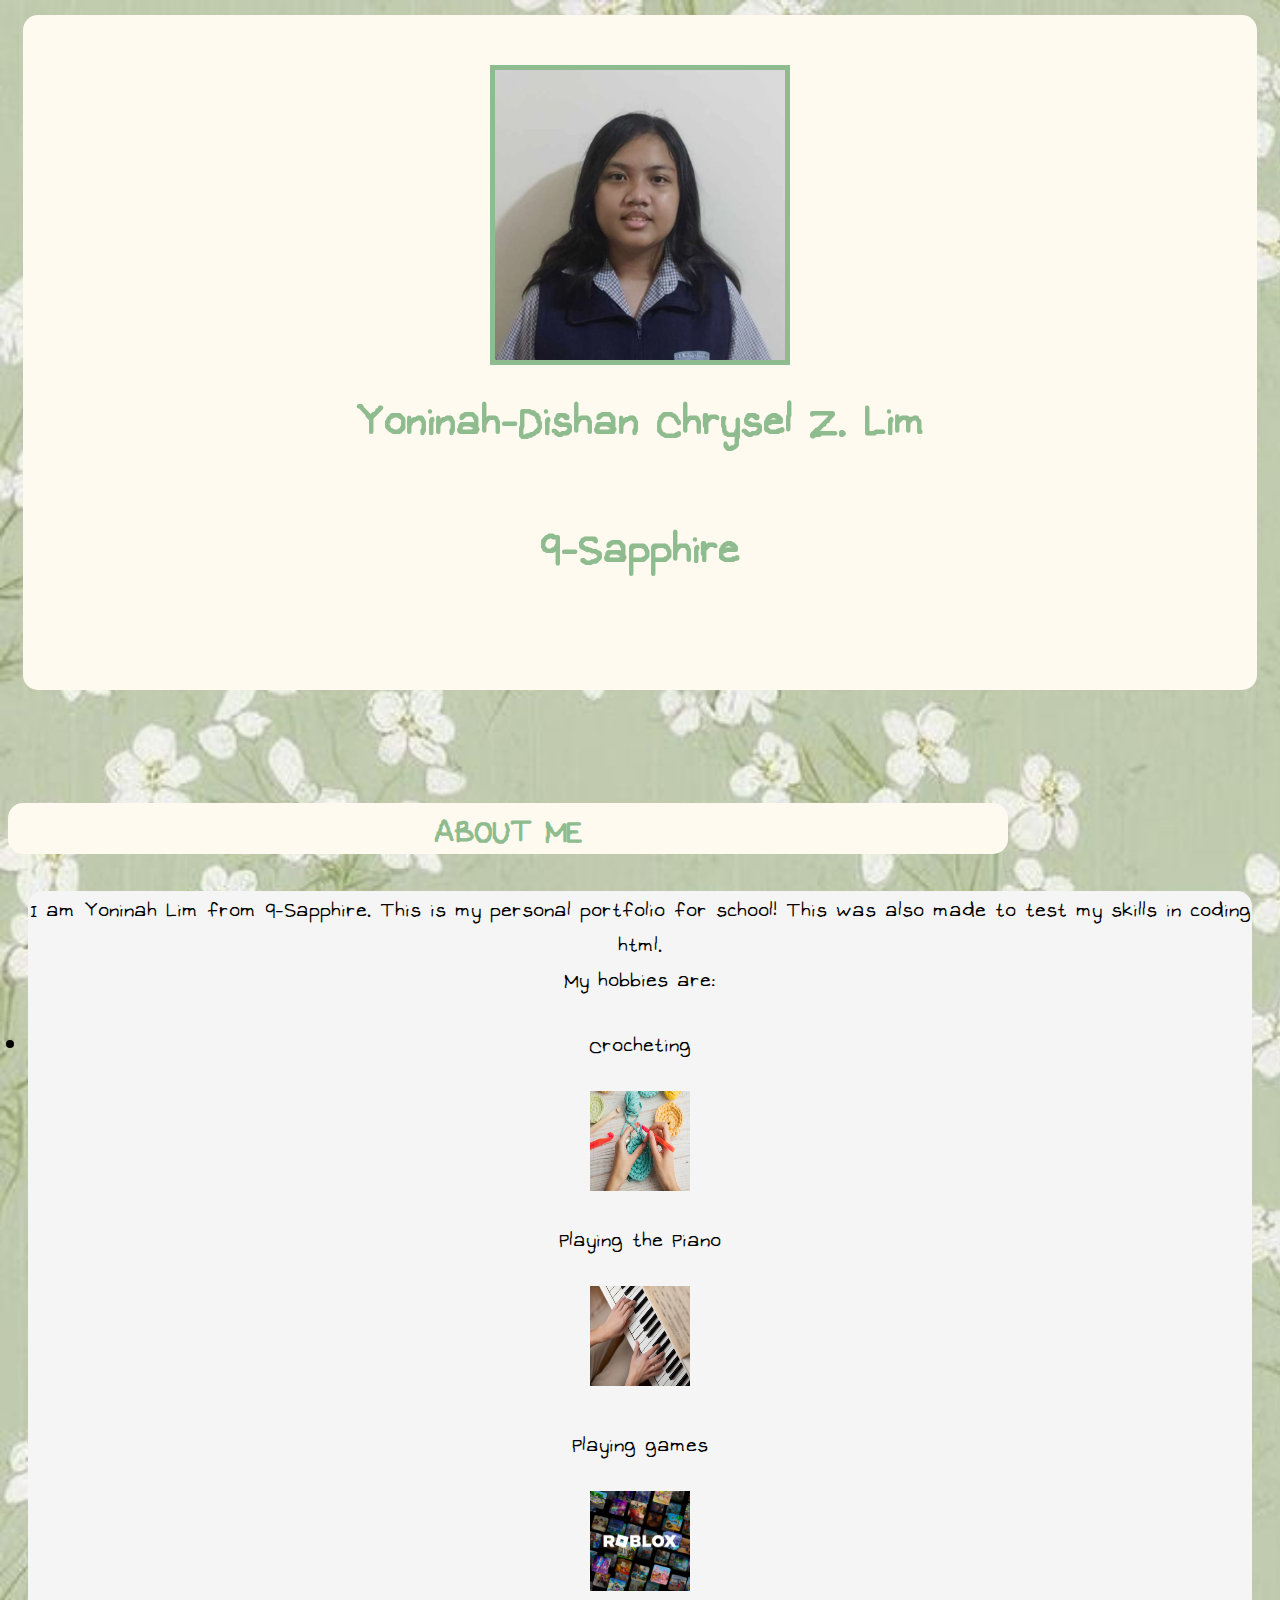
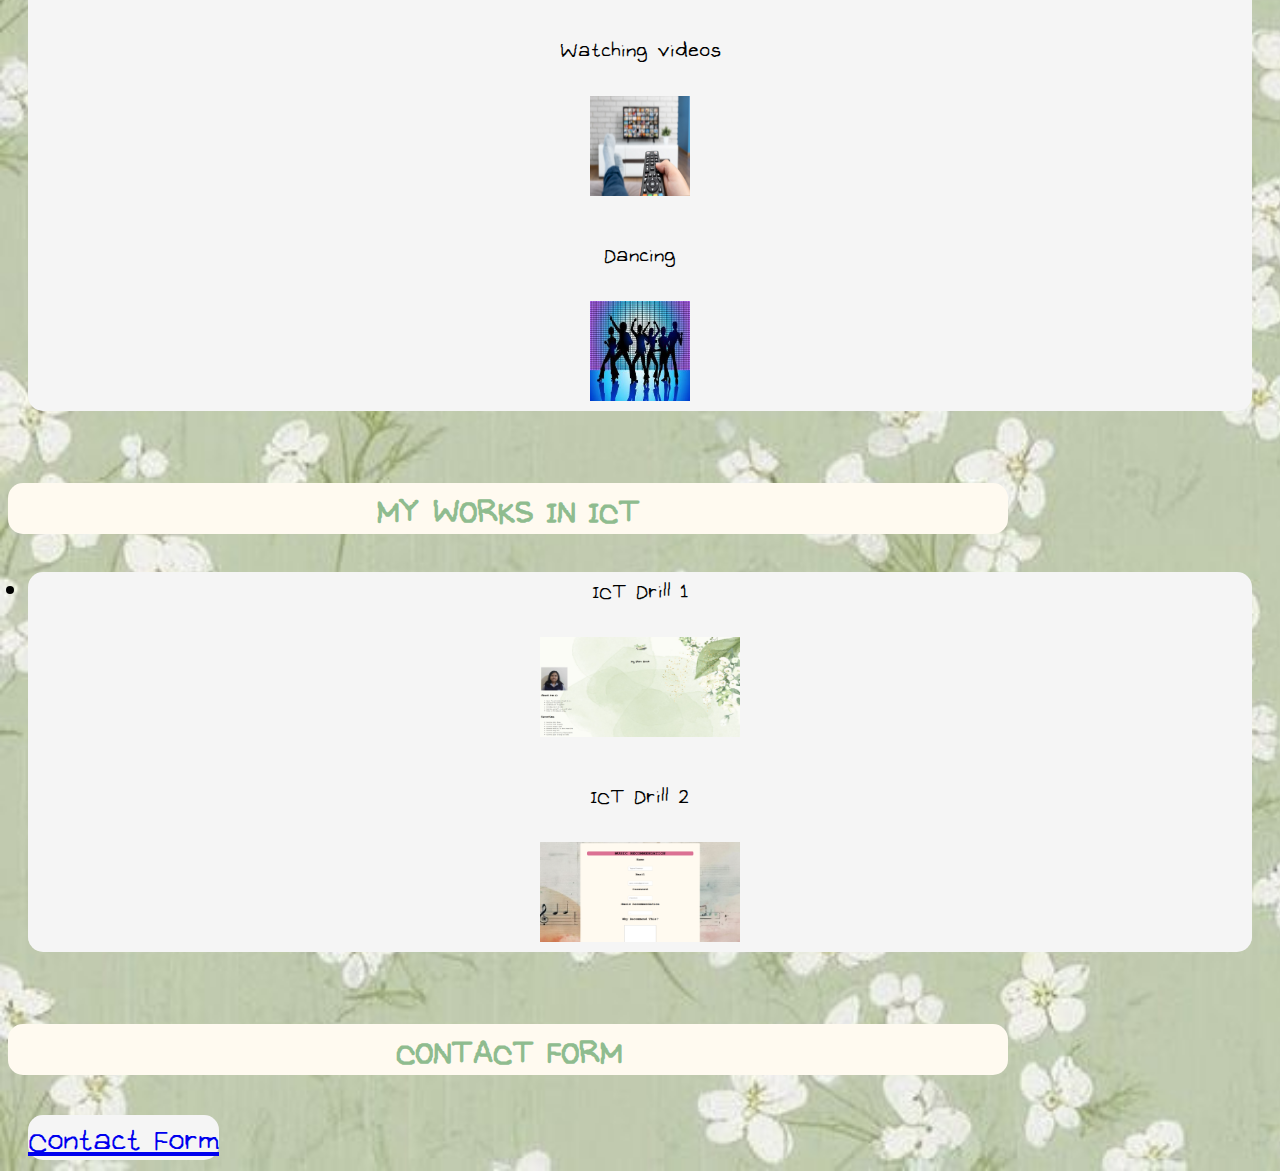
<file: index.html>
<!DOCTYPE html>
<html>
<head>
	<meta charset="utf-8">
	<meta name="viewport" content="width=device-width, initial-scale=1">
	<title> Q1 Project </title>
	<link rel="stylesheet" type="text/css" href="styles_Q1Project.css">
	<link href="stylesheet.css" rel="stylesheet">
</head>
<body>

	<h1 align="center" style="color: darkseagreen;" class="header"> 
		<img src="profile.png" alt="Profile" width="300px" height="300px" border="5px">
		<br>
		Yoninah-Dishan Chrysel Z. Lim 
		<p> 9-Sapphire </p>
	</h1>

	<br>
		<h2 align="center"> ABOUT ME </h2>
		<div class="text">
			<p align="center"> I am Yoninah Lim from 9-Sapphire. This is my personal portfolio for school! This was also made to test my skills in coding html. 
			<br>
			My hobbies are: </p>
			<li align="center"> 
				<ul align="center"> Crocheting </ul> <img src="crocheting.png" alt="Crocheting" width="100px" height="100px" align="center">
				<ul> Playing the Piano </ul> <img src="piano.png" alt="Piano" width="100px" height="100px">
				<ul> Playing games </ul> <img src="games.png" alt="Roblox" width="100px" height="100px">
				<ul> Watching videos </ul> <img src="watching.png" alt="Videos" width="100px" height="100px">
				<ul> Dancing </ul> <img src="dancing.png" alt="Dancing" width="100px" height="100px">
			</li>
		</div>

	<br>
		<h2 align="center"> MY WORKS IN ICT </h2>
		<div class="text">
			<li align="center"> 
				<ul> ICT Drill 1 </ul> <img src="1.png" alt="Drill 1" width="200px" height="100px">
				<ul> ICT Drill 2 </ul> <img src="2.png" alt="Drill 2" width="200px" height="100px">
			</li>
		</div>

	<br>
		<h2 align="center"> CONTACT FORM </h2>
		<a href="Q1Project_Contact_Form.html" target="_blank" class="text" style="font-size: 45px;"> Contact Form </a>

</body>

</html>
</file>
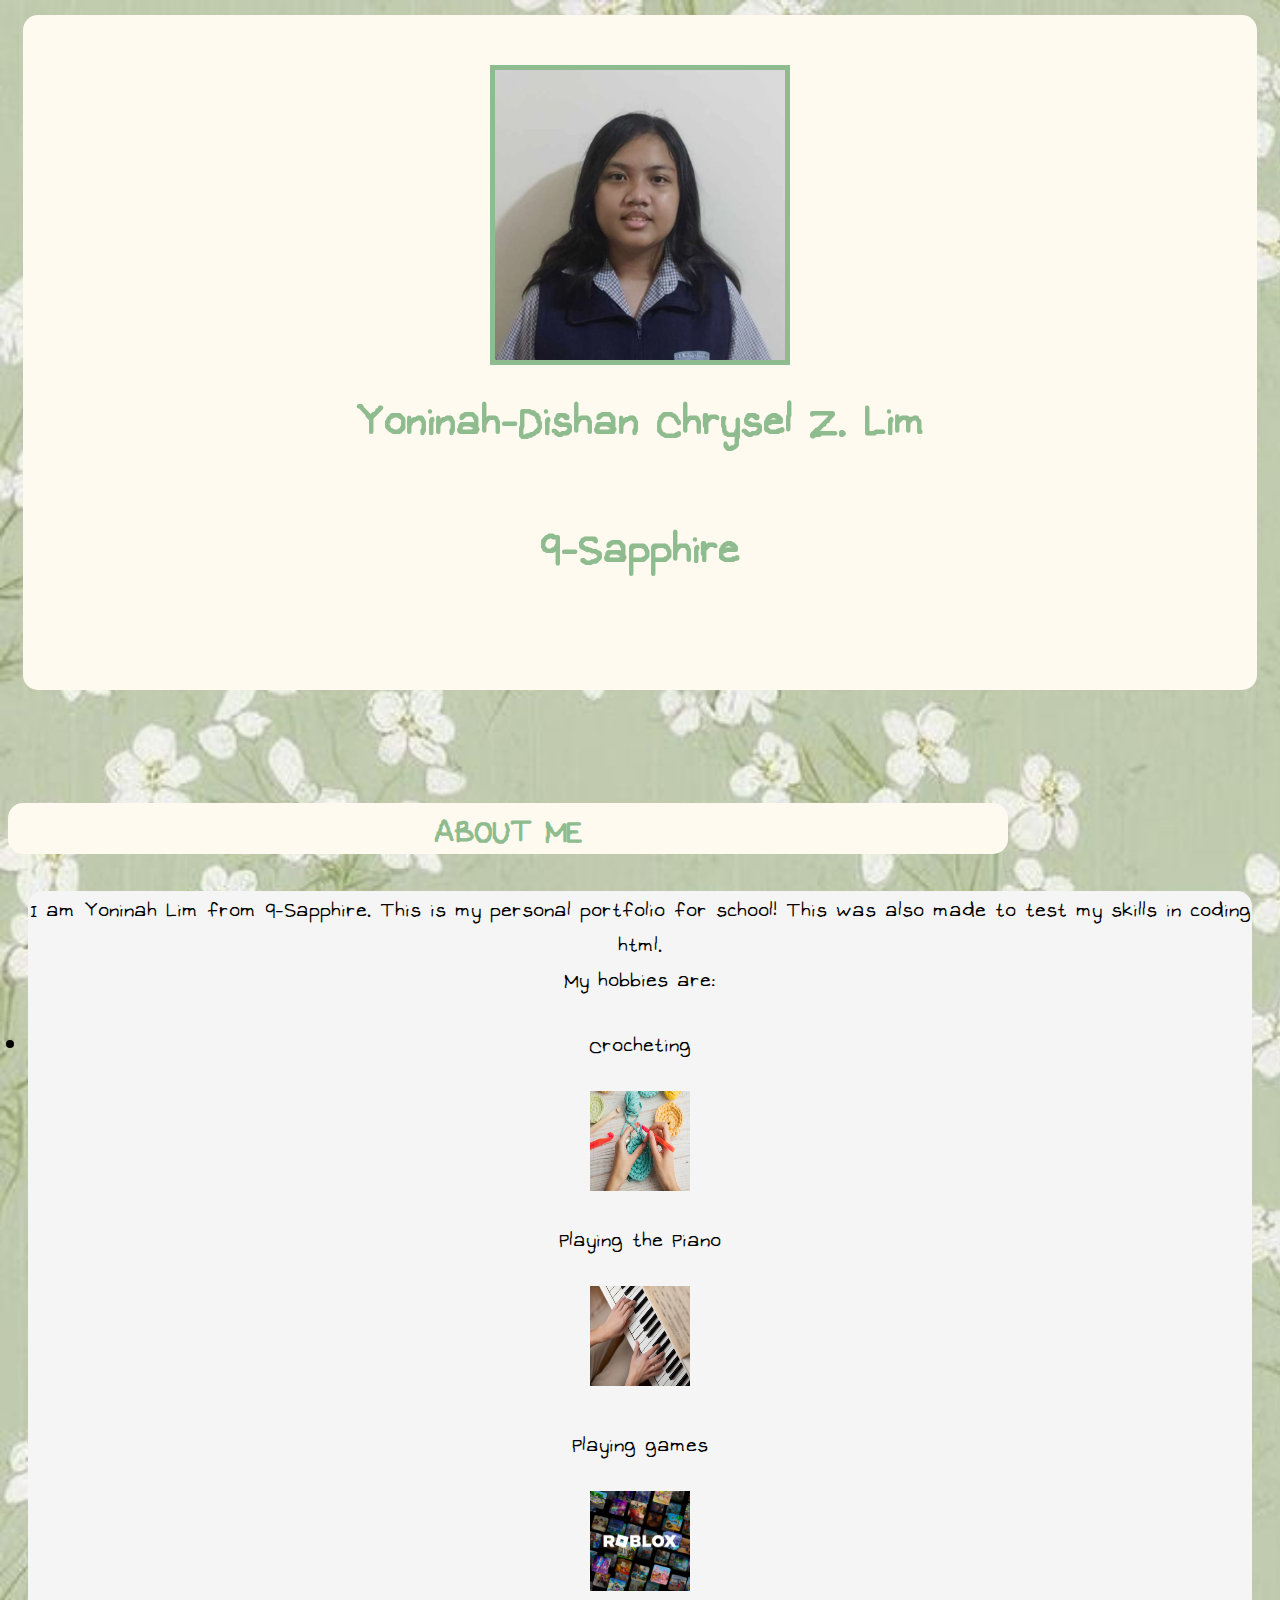
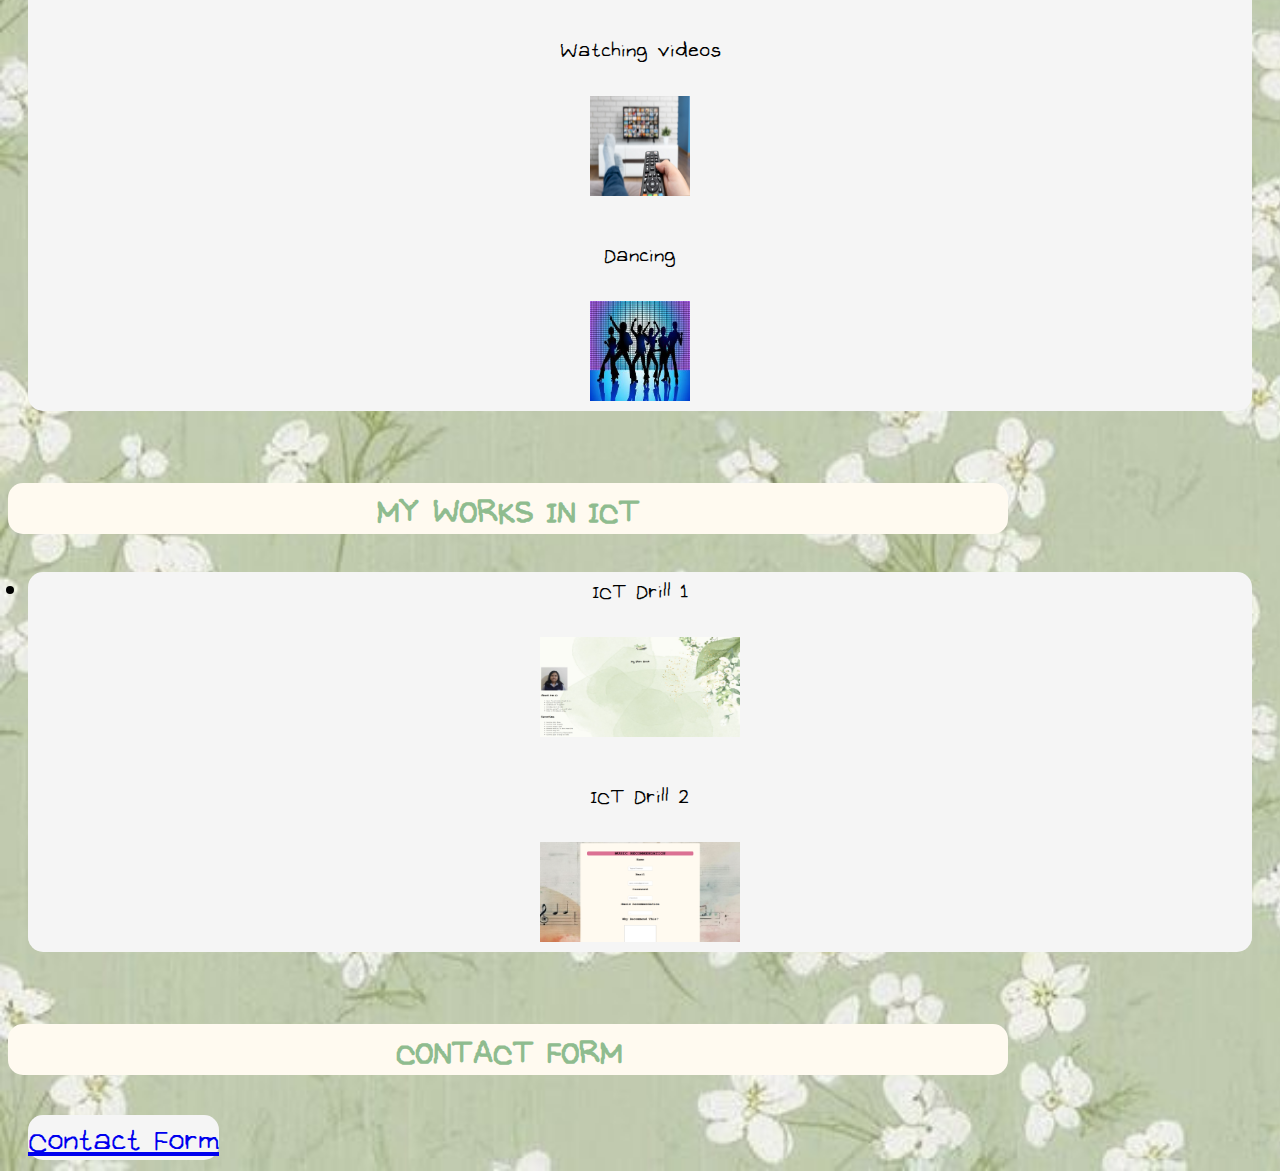
<file: Index.html>
<!DOCTYPE html>
<html>
<head>
	<meta charset="utf-8">
	<meta name="viewport" content="width=device-width, initial-scale=1">
	<title> Q1 Project </title>
	<link rel="stylesheet" type="text/css" href="styles_Q1Project.css">
	<link href="stylesheet.css" rel="stylesheet">
</head>
<body>

	<h1 align="center" style="color: darkseagreen;" class="header"> 
		<img src="profile.png" alt="Profile" width="300px" height="300px" border="5px">
		<br>
		Yoninah-Dishan Chrysel Z. Lim 
		<p> 9-Sapphire </p>
	</h1>

	<br>
		<h2 align="center"> ABOUT ME </h2>
		<div class="text">
			<p align="center"> I am Yoninah Lim from 9-Sapphire. This is my personal portfolio for school! This was also made to test my skills in coding html. 
			<br>
			My hobbies are: </p>
			<li align="center"> 
				<ul align="center"> Crocheting </ul> <img src="crocheting.png" alt="Crocheting" width="100px" height="100px" align="center">
				<ul> Playing the Piano </ul> <img src="piano.png" alt="Piano" width="100px" height="100px">
				<ul> Playing games </ul> <img src="games.png" alt="Roblox" width="100px" height="100px">
				<ul> Watching videos </ul> <img src="watching.png" alt="Videos" width="100px" height="100px">
				<ul> Dancing </ul> <img src="dancing.png" alt="Dancing" width="100px" height="100px">
			</li>
		</div>

	<br>
		<h2 align="center"> MY WORKS IN ICT </h2>
		<div class="text">
			<li align="center"> 
				<ul> ICT Drill 1 </ul> <img src="1.png" alt="Drill 1" width="200px" height="100px">
				<ul> ICT Drill 2 </ul> <img src="2.png" alt="Drill 2" width="200px" height="100px">
			</li>
		</div>

	<br>
		<h2 align="center"> CONTACT FORM </h2>
		<a href="file:///C:/Users/John%20Llevron%20Lim/Desktop/ICT%20Project/Q1Project_Contact_Form.html" target="_blank" class="text" style="font-size: 45px;"> Contact Form </a>

</body>

</html>
</file>
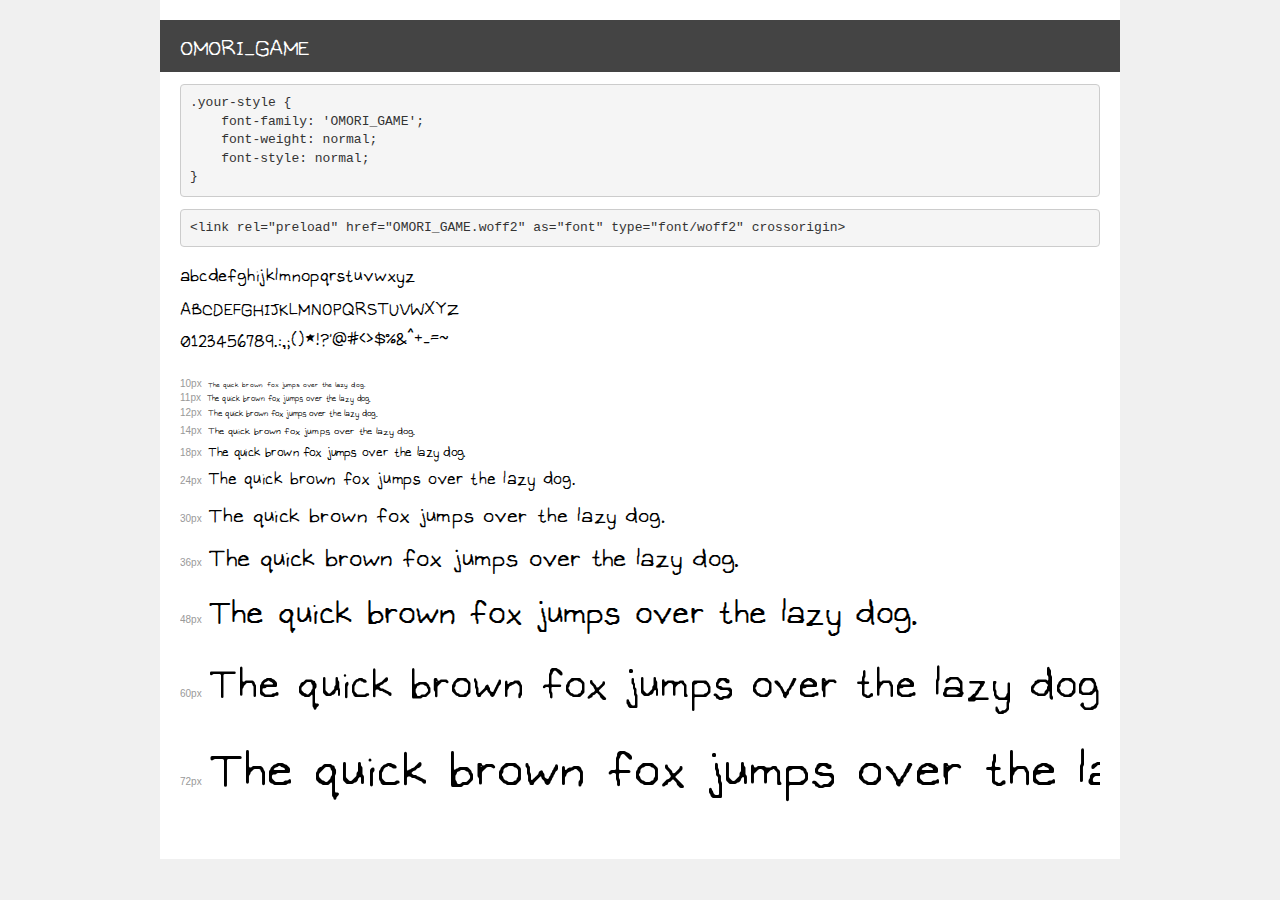
<file: demo.html>
<!DOCTYPE html>
<html lang="en">
<head>
    <meta charset="utf-8">
    <meta http-equiv="X-UA-Compatible" content="IE=edge">
    <meta name="viewport" content="width=device-width, initial-scale=1">
    <meta name="robots" content="noindex, noarchive">
    <meta name="format-detection" content="telephone=no">
    <title>Transfonter demo</title>
    <link href="stylesheet.css" rel="stylesheet">
    <style>
        /*
        http://meyerweb.com/eric/tools/css/reset/
        v2.0 | 20110126
        License: none (public domain)
        */
        html, body, div, span, applet, object, iframe,
        h1, h2, h3, h4, h5, h6, p, blockquote, pre,
        a, abbr, acronym, address, big, cite, code,
        del, dfn, em, img, ins, kbd, q, s, samp,
        small, strike, strong, sub, sup, tt, var,
        b, u, i, center,
        dl, dt, dd, ol, ul, li,
        fieldset, form, label, legend,
        table, caption, tbody, tfoot, thead, tr, th, td,
        article, aside, canvas, details, embed,
        figure, figcaption, footer, header, hgroup,
        menu, nav, output, ruby, section, summary,
        time, mark, audio, video {
            margin: 0;
            padding: 0;
            border: 0;
            font-size: 100%;
            font: inherit;
            vertical-align: baseline;
        }
        /* HTML5 display-role reset for older browsers */
        article, aside, details, figcaption, figure,
        footer, header, hgroup, menu, nav, section {
            display: block;
        }
        body {
            line-height: 1;
        }
        ol, ul {
            list-style: none;
        }
        blockquote, q {
            quotes: none;
        }
        blockquote:before, blockquote:after,
        q:before, q:after {
            content: '';
            content: none;
        }
        table {
            border-collapse: collapse;
            border-spacing: 0;
        }
        /* demo styles */
        body {
            background: #f0f0f0;
            color: #000;
        }
        .page {
            background: #fff;
            width: 920px;
            margin: 0 auto;
            padding: 20px 20px 0 20px;
            overflow: hidden;
        }
        .font-container {
            overflow-x: auto;
            overflow-y: hidden;
            margin-bottom: 40px;
            line-height: 1.3;
            white-space: nowrap;
            padding-bottom: 5px;
        }
        h1 {
            position: relative;
            background: #444;
            font-size: 32px;
            color: #fff;
            padding: 10px 20px;
            margin: 0 -20px 12px -20px;
        }
        .letters {
            font-size: 25px;
            margin-bottom: 20px;
        }
        .s10:before {
            content: '10px';
        }
        .s11:before {
            content: '11px';
        }
        .s12:before {
            content: '12px';
        }
        .s14:before {
            content: '14px';
        }
        .s18:before {
            content: '18px';
        }
        .s24:before {
            content: '24px';
        }
        .s30:before {
            content: '30px';
        }
        .s36:before {
            content: '36px';
        }
        .s48:before {
            content: '48px';
        }
        .s60:before {
            content: '60px';
        }
        .s72:before {
            content: '72px';
        }
        .s10:before, .s11:before, .s12:before, .s14:before,
        .s18:before, .s24:before, .s30:before, .s36:before,
        .s48:before, .s60:before, .s72:before {
            font-family: Arial, sans-serif;
            font-size: 10px;
            font-weight: normal;
            font-style: normal;
            color: #999;
            padding-right: 6px;
        }
        pre {
            display: block;
            padding: 9px;
            margin: 0 0 12px;
            font-family: Monaco, Menlo, Consolas, "Courier New", monospace;
            font-size: 13px;
            line-height: 1.428571429;
            color: #333;
            font-weight: normal;
            font-style: normal;
            background-color: #f5f5f5;
            border: 1px solid #ccc;
            overflow-x: auto;
            border-radius: 4px;
        }
        /* responsive */
        @media (max-width: 959px) {
            .page {
                width: auto;
                margin: 0;
            }
        }
    </style>
</head>
<body>
<div class="page">
    <div class="demo">
        <h1 style="font-family: 'OMORI_GAME'; font-weight: normal; font-style: normal;">OMORI_GAME</h1>
        <pre title="Usage">.your-style {
    font-family: 'OMORI_GAME';
    font-weight: normal;
    font-style: normal;
}</pre>
        <pre title="Preload (optional)">
&lt;link rel=&quot;preload&quot; href=&quot;OMORI_GAME.woff2&quot; as=&quot;font&quot; type=&quot;font/woff2&quot; crossorigin&gt;</pre>
        <div class="font-container" style="font-family: 'OMORI_GAME'; font-weight: normal; font-style: normal;">
            <p class="letters">
                abcdefghijklmnopqrstuvwxyz<br>
ABCDEFGHIJKLMNOPQRSTUVWXYZ<br>
                0123456789.:,;()*!?'@#&lt;&gt;$%&^+-=~
            </p>
            <p class="s10" style="font-size: 10px;">The quick brown fox jumps over the lazy dog.</p>
            <p class="s11" style="font-size: 11px;">The quick brown fox jumps over the lazy dog.</p>
            <p class="s12" style="font-size: 12px;">The quick brown fox jumps over the lazy dog.</p>
            <p class="s14" style="font-size: 14px;">The quick brown fox jumps over the lazy dog.</p>
            <p class="s18" style="font-size: 18px;">The quick brown fox jumps over the lazy dog.</p>
            <p class="s24" style="font-size: 24px;">The quick brown fox jumps over the lazy dog.</p>
            <p class="s30" style="font-size: 30px;">The quick brown fox jumps over the lazy dog.</p>
            <p class="s36" style="font-size: 36px;">The quick brown fox jumps over the lazy dog.</p>
            <p class="s48" style="font-size: 48px;">The quick brown fox jumps over the lazy dog.</p>
            <p class="s60" style="font-size: 60px;">The quick brown fox jumps over the lazy dog.</p>
            <p class="s72" style="font-size: 72px;">The quick brown fox jumps over the lazy dog.</p>
        </div>
    </div>

</div>
</body>
</html>
</file>
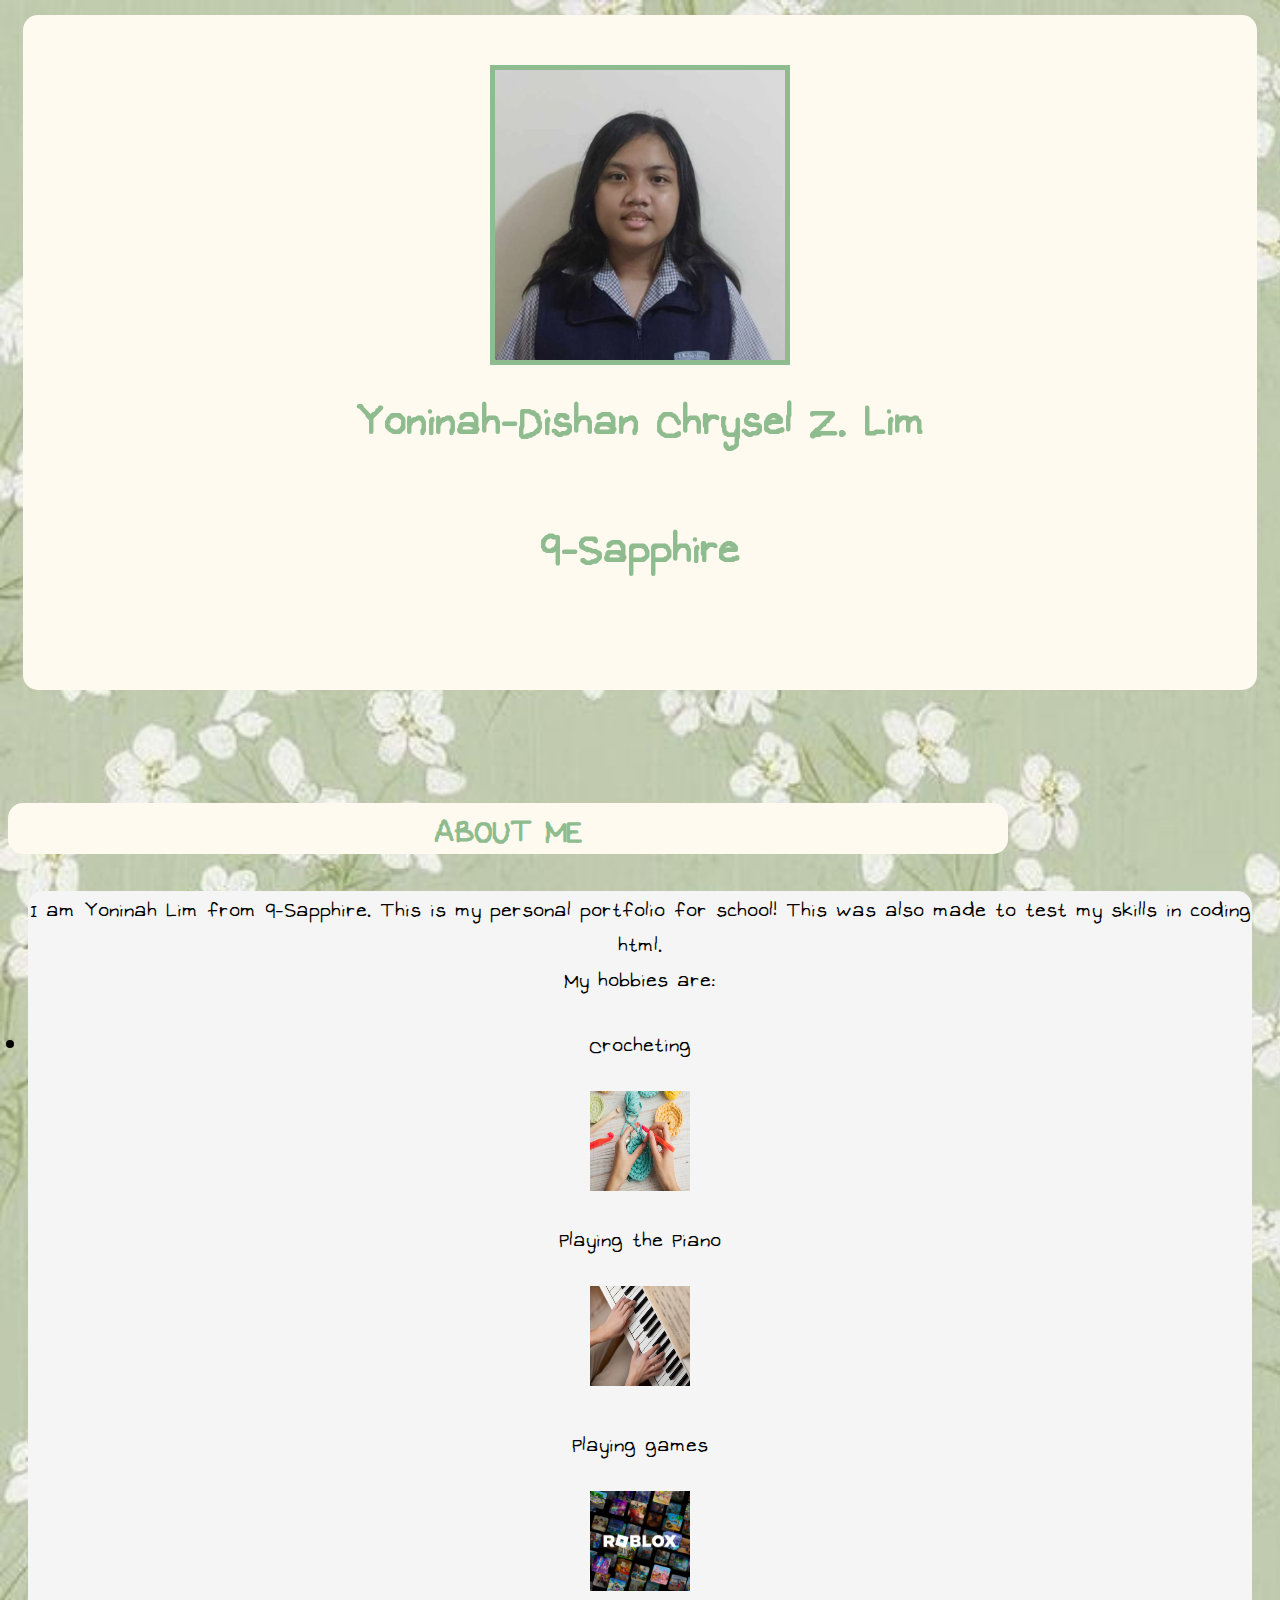
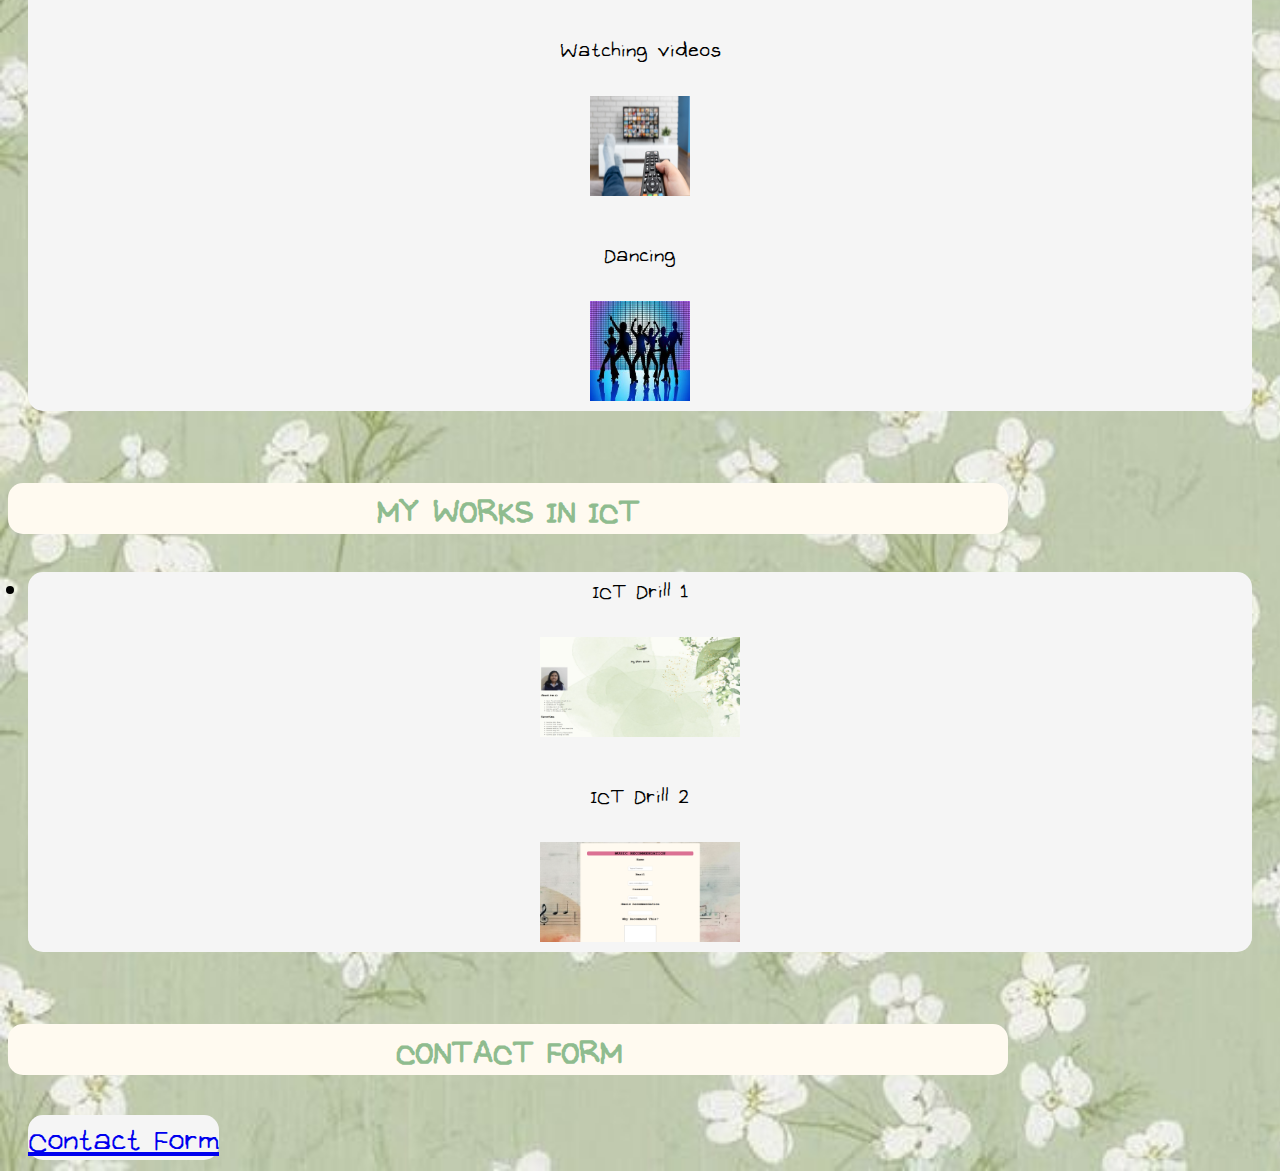
<file: LasPinas_ICT9Sapphire_Q1Project_Lim_Yoninah.html>
<!DOCTYPE html>
<html>
<head>
	<meta charset="utf-8">
	<meta name="viewport" content="width=device-width, initial-scale=1">
	<title> Q1 Project </title>
	<link rel="stylesheet" type="text/css" href="styles_Q1Project.css">
	<link href="stylesheet.css" rel="stylesheet">
</head>
<body>

	<h1 align="center" style="color: darkseagreen;" class="header"> 
		<img src="profile.png" alt="Profile" width="300px" height="300px" border="5px">
		<br>
		Yoninah-Dishan Chrysel Z. Lim 
		<p> 9-Sapphire </p>
	</h1>

	<br>
		<h2 align="center"> ABOUT ME </h2>
		<div class="text">
			<p align="center"> I am Yoninah Lim from 9-Sapphire. This is my personal portfolio for school! This was also made to test my skills in coding html. 
			<br>
			My hobbies are: </p>
			<li align="center"> 
				<ul align="center"> Crocheting </ul> <img src="crocheting.png" alt="Crocheting" width="100px" height="100px" align="center">
				<ul> Playing the Piano </ul> <img src="piano.png" alt="Piano" width="100px" height="100px">
				<ul> Playing games </ul> <img src="games.png" alt="Roblox" width="100px" height="100px">
				<ul> Watching videos </ul> <img src="watching.png" alt="Videos" width="100px" height="100px">
				<ul> Dancing </ul> <img src="dancing.png" alt="Dancing" width="100px" height="100px">
			</li>
		</div>

	<br>
		<h2 align="center"> MY WORKS IN ICT </h2>
		<div class="text">
			<li align="center"> 
				<ul> ICT Drill 1 </ul> <img src="1.png" alt="Drill 1" width="200px" height="100px">
				<ul> ICT Drill 2 </ul> <img src="2.png" alt="Drill 2" width="200px" height="100px">
			</li>
		</div>

	<br>
		<h2 align="center"> CONTACT FORM </h2>
		<a href="file:///C:/Users/John%20Llevron%20Lim/Desktop/ICT%20Project/Q1Project_Contact_Form.html" target="_blank" class="text" style="font-size: 45px;"> Contact Form </a>

</body>
</html>
</file>
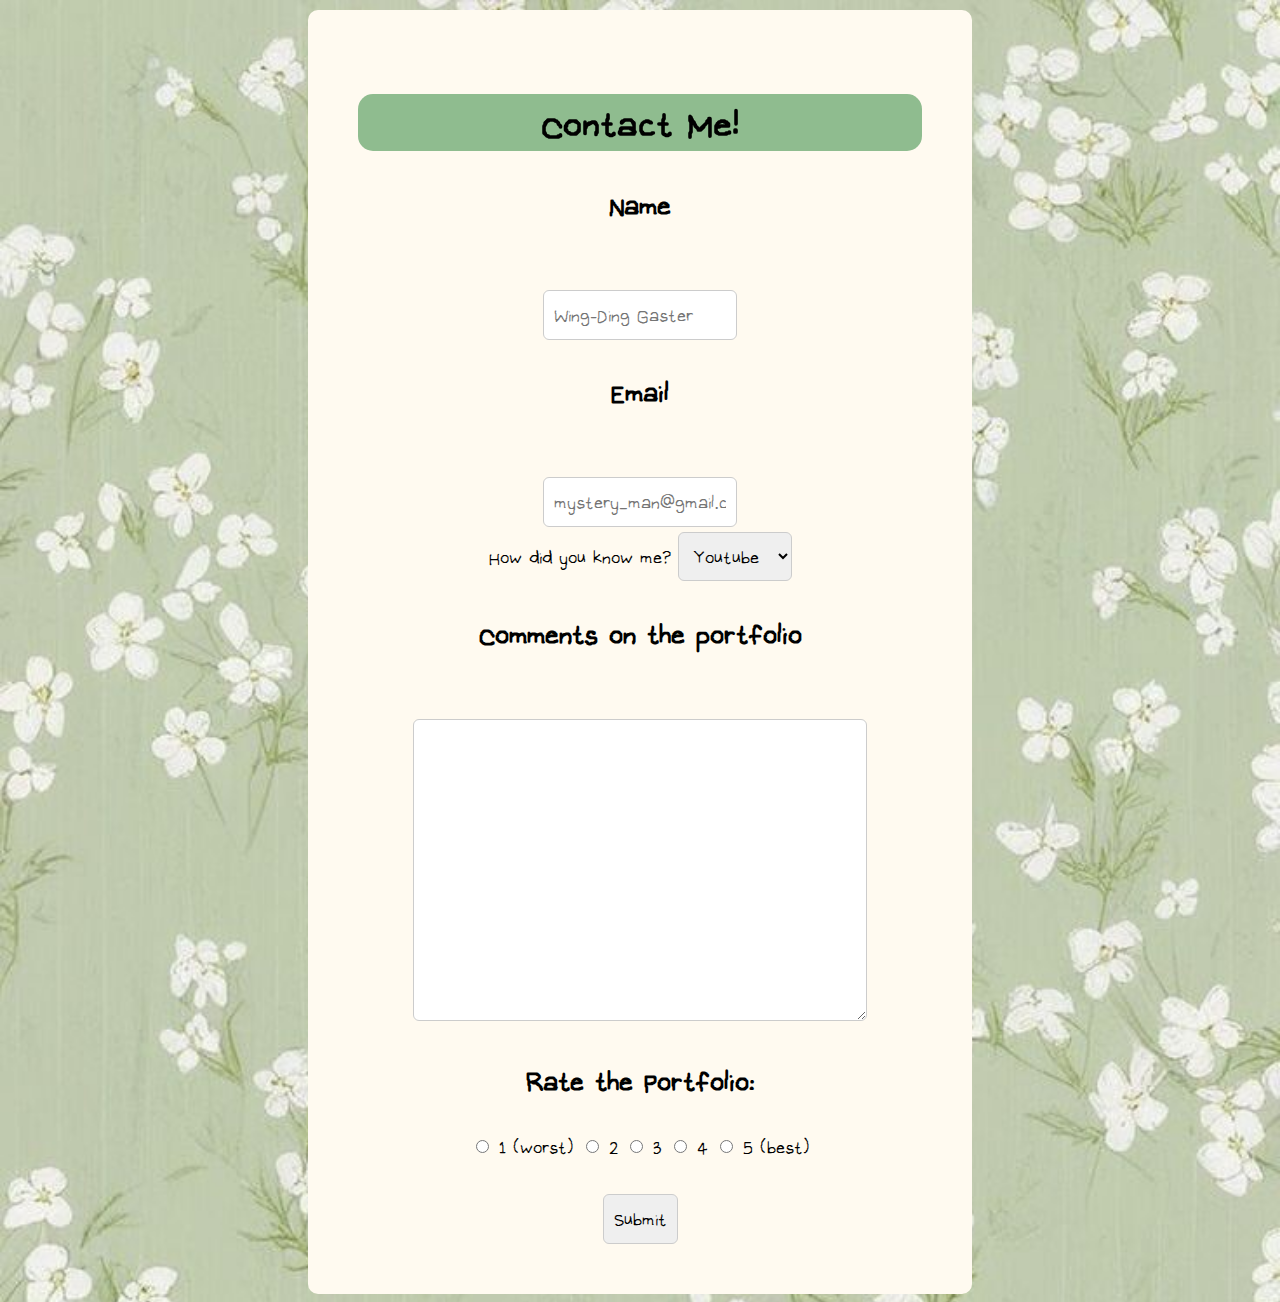
<file: Q1Project_Contact_Form.html>
<!DOCTYPE html>
<html>
<head>
	<meta charset="utf-8">
	<meta name="viewport" content="width=device-width, initial-scale=1">
	<title> Contact Form </title>
	<link href="stylesheet.css" rel="stylesheet">

	<style>
		input { width: 100;
				padding: 10px;
				margin-top: 5px;
				border: 1px solid #ccc;
				box-sizing: border-box;
				font-size: 25px;}

		.yes { width: 100;
				padding: 10px;
				margin-top: 5px;
				border: 1px solid #ccc;
				border-radius: 6px;
				box-sizing: border-box;
				font-family: 'OMORI_GAME';
				font-size: 25px;} 

		body { font-family:'OMORI_GAME';
			text-align: center;
			font-size: 25px;
			background-image:url(bg.png);
			background-size: cover;
}

		.box {margin-top: 10px; 
			margin-left: 300px; 
			margin-right: 300px; 
			padding: 50px;
			border-radius: 10px;
			background-color: floralwhite;}
	</style>
</head>
<body>
	<div class="box">
	<form> 
			<h1 style="background-color: darkseagreen; border-radius: 15px;"> Contact Me! </h1>

			<h2> Name </h2>
			<label for="name"> </label>
			<br>
			<input type="text" id="name" placeholder="Wing-Ding Gaster" class="yes">

		<br> 
			<h2> Email </h2>
			<label for="email"> </label>
			<br>
			<input type="text" id="email" placeholder="mystery_man@gmail.com" class="yes">
			<br>
			<label for="menu"> How did you know me? </label>
			<select id="menu" name="section" class="yes">  
				<option value="Youtube"> Youtube </option>
				<option value="Facebook"> Facebook </option>
				<option value="Friends"> Friends </option>
				<option value="Other"> Other </option>
			</select>

		<br>
			<h2> Comments on the portfolio </h2>
			<label for="feed"> </label>
			<br>
			<textarea id="feed" name="comment" rows="10" cols="50" placeholder="......." class="yes"> </textarea>

		<br>
			<h2> Rate the Portfolio: </h2>

			<input type="radio" id="rad1" name="radiogrp">
			<label for="rad1"> 1 (worst) </label>
			
			<input type="radio" id="rad2" name="radiogrp">
			<label for="rad2"> 2 </label>

			<input type="radio" id="rad3" name="radiogrp">
			<label for="rad3"> 3 </label>

			<input type="radio" id="rad4" name="radiogrp">
			<label for="rad4"> 4 </label>

			<input type="radio" id="rad5" name="radiogrp">
			<label for="rad5"> 5 (best) </label>

		<br>
			
			</select>
		<br>

		<input type="submit" value="Submit" {width: 100;
				padding: 10px;
				margin-top: 5px;
				border: 1px solid #ccc;
				border-radius: 6px;
				box-sizing: border-box;}
				class="yes">
	</form> 
</div>

</body>
</html>
</file>
<file: styles_Q1Project.css>
* {
	margin: 15;
	padding: 0;
	box-sizing: border-box;
	}

	body {background-image:url(bg.png);
		background-size: cover;
		font-family: 'OMORI_GAME';
		font-size: 30px;}

	h2 {background-color: floralwhite;
		color: darkseagreen;
		border-radius: 15px;
		width: 1000px;}

	.header {background-color: floralwhite;
		margin-top: 15px; 
		margin-left: 15px; 
		margin-right: 15px; 
		padding: 50px;
		border-radius: 15px;}

	.text {background-color: whitesmoke;
		border-radius: 15px;
		margin-top: 5px; 
		margin-left: 20px; 
		margin-right: 20px;}
</file>
<file: stylesheet.css>
@font-face {
    font-family: 'OMORI_GAME';
    src: url('OMORI_GAME.woff2') format('woff2'),
        url('OMORI_GAME.woff') format('woff');
    font-weight: normal;
    font-style: normal;
    font-display: swap;
}
</file>
